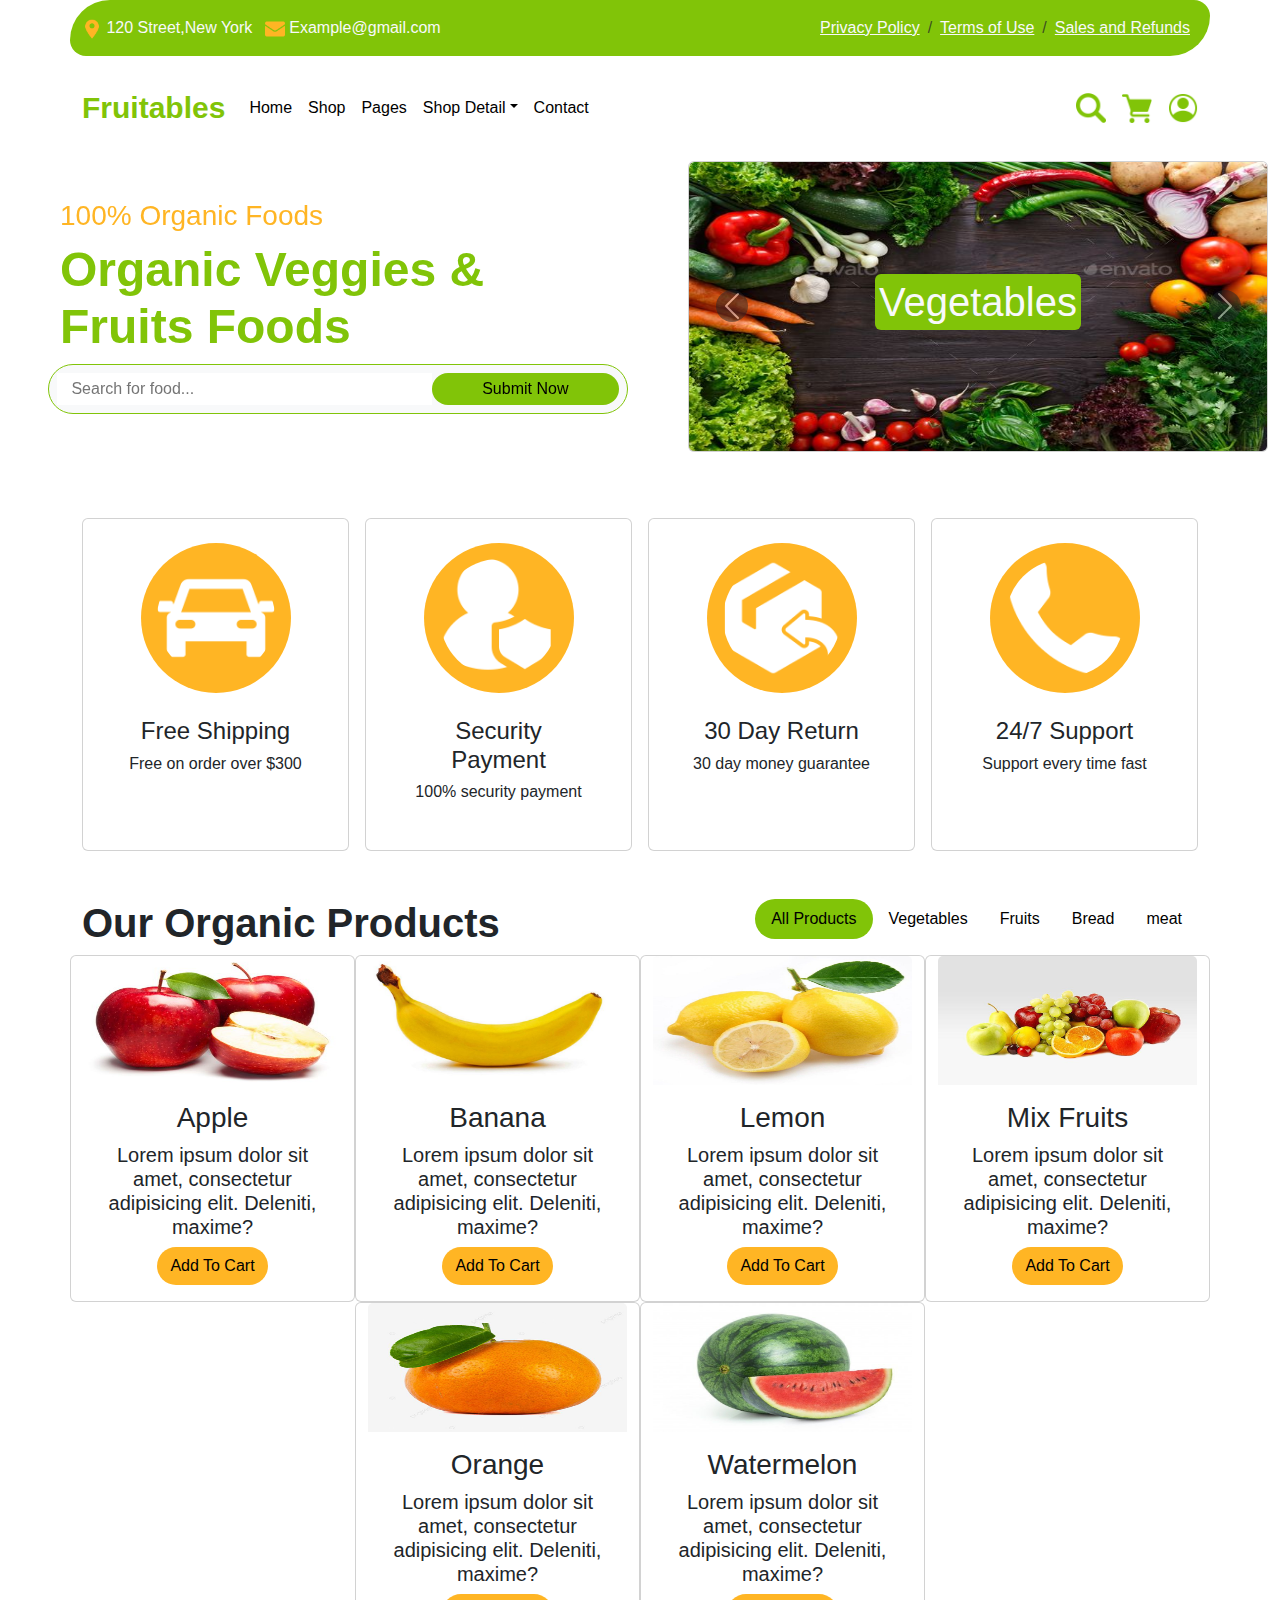
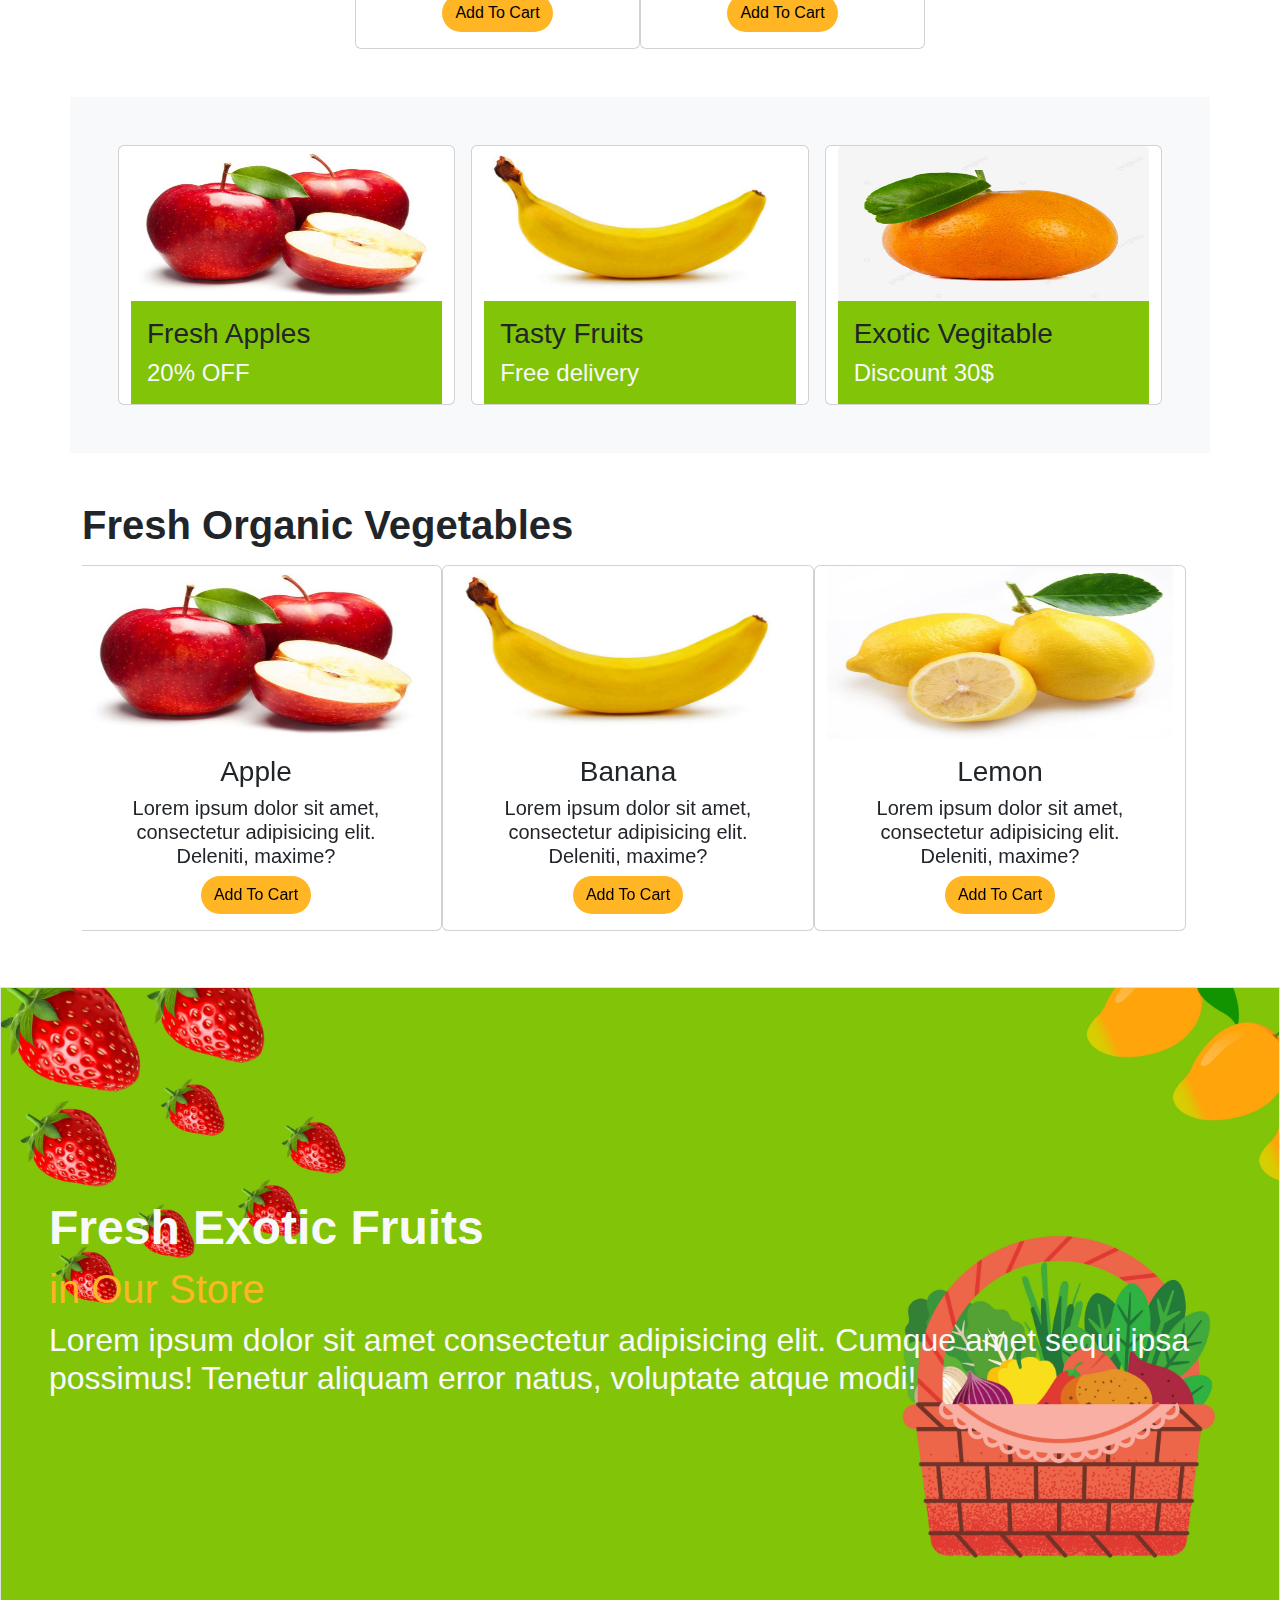
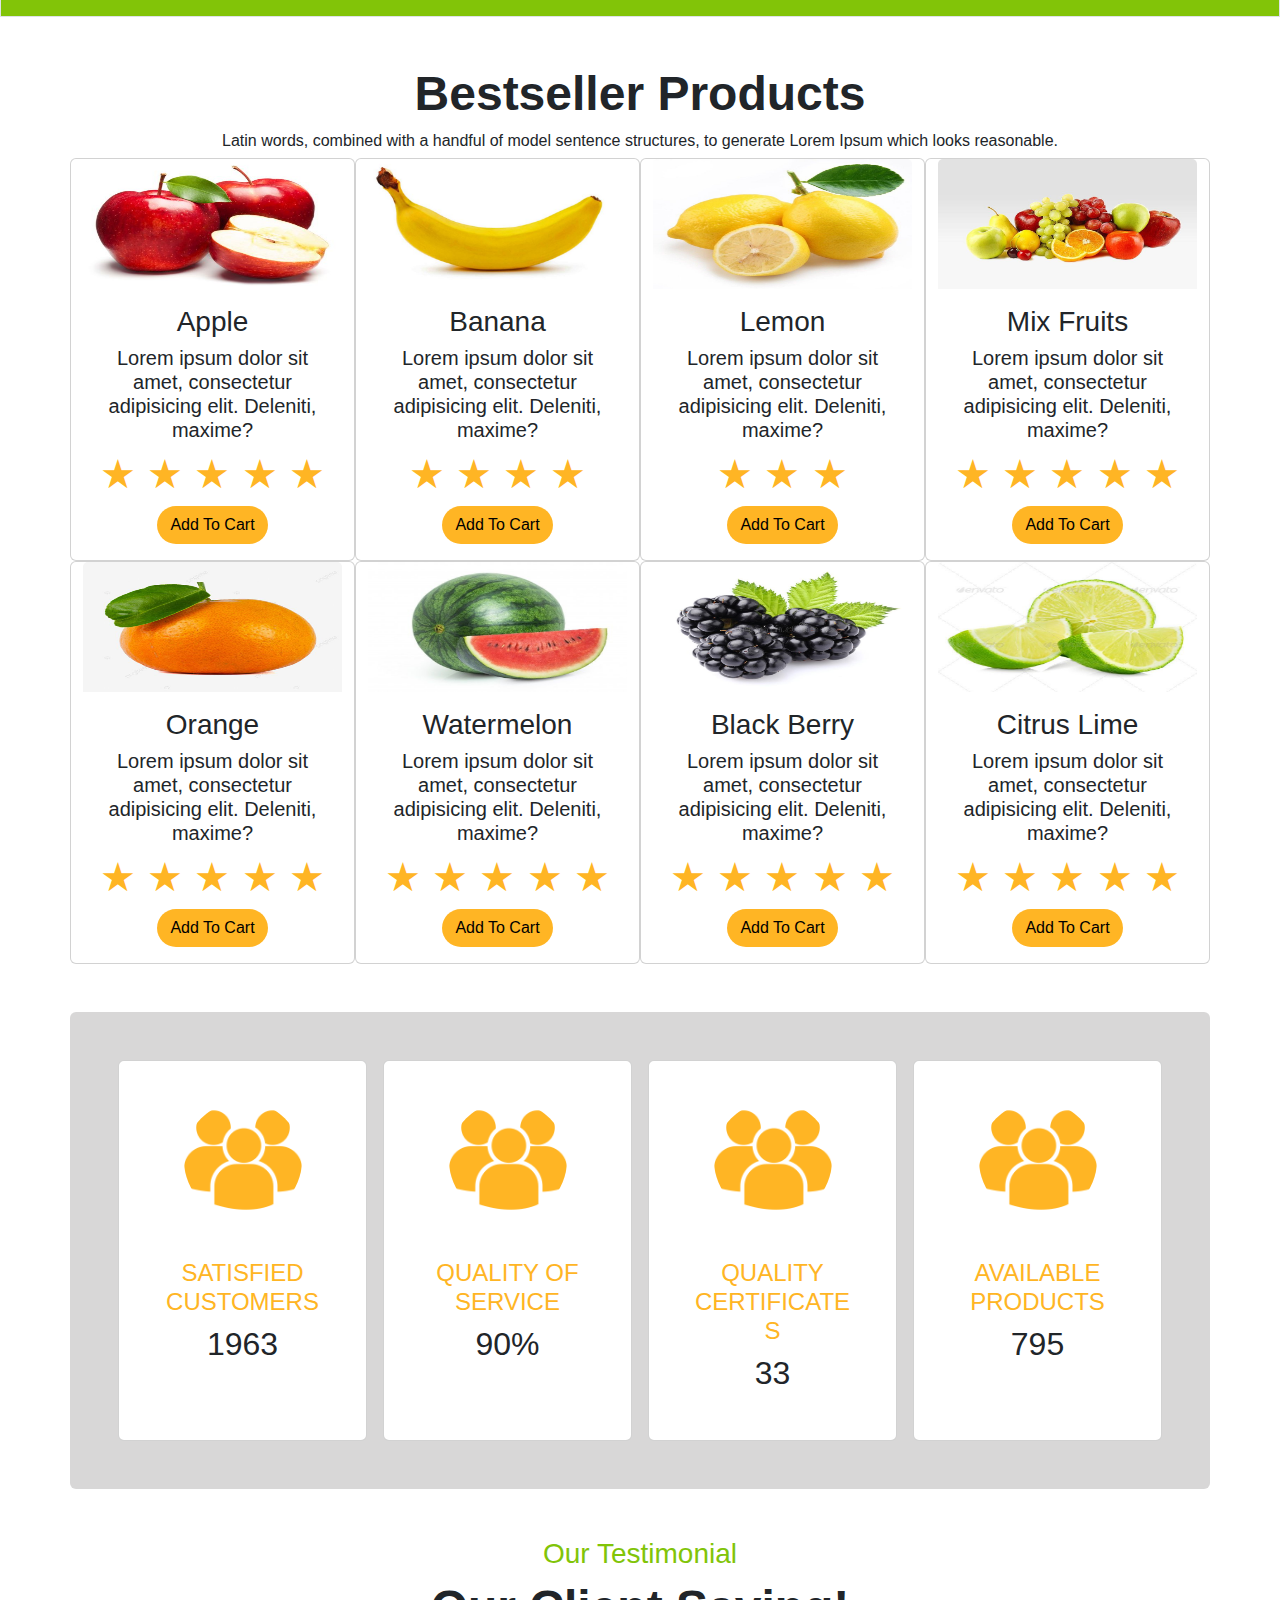
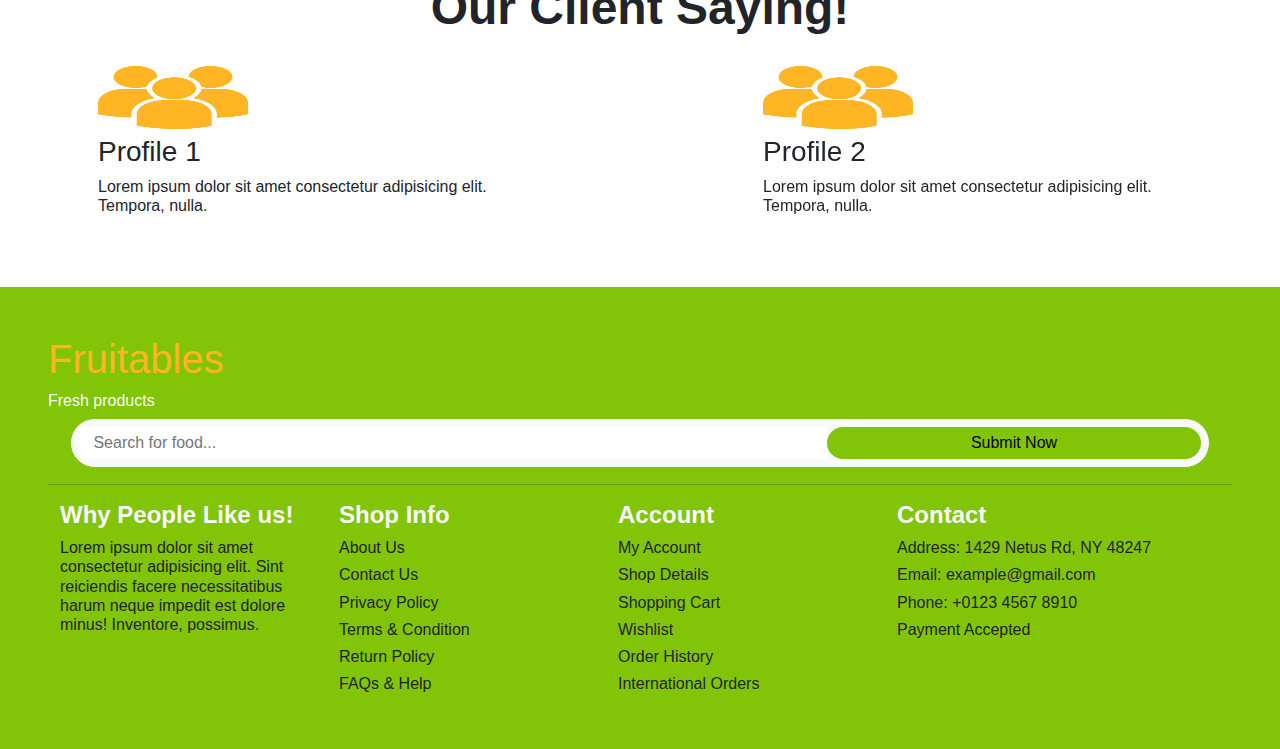
<file: index.html>
<!DOCTYPE html>
<html lang="en">

<head>
    <meta charset="UTF-8">
    <meta name="viewport" content="width=device-width, initial-scale=1.0">
    <title>Document</title>
    <link rel="stylesheet" href="style.css">
    <link href="https://cdn.jsdelivr.net/npm/bootstrap@5.3.3/dist/css/bootstrap.min.css" rel="stylesheet">
    <script src="https://cdn.jsdelivr.net/npm/bootstrap@5.3.3/dist/js/bootstrap.bundle.min.js"></script>
</head>

<body style="font-family: 'Segoe UI', Tahoma, Geneva, Verdana, sans-serif;">
    <main>
        <header class="container d-flex justify-content-between pt-3 mb-3"
            style="background-color: #81C408;border-radius: 50px 20px;">
            <div>
                <div class="d-inline-block me-2" style="height: 25px;">
                    <img src="images/map (1).png" alt="location" style="width: 20px;">
                    <h6 class="text-light text-capitalize d-inline-block" style="height: 100%;">120 street,new york</h6>
                </div>
                <div class="d-inline-block" style="height: 25px;">
                    <img src="images/email.png" alt="location" style="width: 20px;">
                    <h6 class="text-light d-inline-block" style="height: 100%;">Example@gmail.com</h6>
                </div>
            </div>
            <nav class="breadcrumb me-2">
                <a class="breadcrumb-item text-light" href="#">Privacy Policy</a>
                <a class="breadcrumb-item text-light" href="#">Terms of Use</a>
                <a href="#" class="text-light breadcrumb-item">Sales and Refunds</a>
            </nav>
        </header>
        <div class="sticky-top container-fuild" style="background-color: white;">
            <nav class="navbar navbar-expand-lg container">
                <div class="container-fluid">
                    <button class="navbar-toggler" type="button" data-bs-toggle="collapse"
                        data-bs-target="#collapsibleNavbar">
                        <span class="navbar-toggler-icon"></span>
                    </button>
                    <a class="navbar-brand green" href="#" style="font-size: 30px;font-weight: 900;">Fruitables</a>
                    <div class="collapse navbar-collapse" id="collapsibleNavbar">
                        <ul class="navbar-nav">
                            <li class="nav-item">
                                <a class="nav-link" href="#">Home</a>
                            </li>
                            <li class="nav-item">
                                <a class="nav-link" href="#">Shop</a>
                            </li>
                            <li class="nav-item">
                                <a class="nav-link" href="#">Pages</a>
                            </li>
                            <li class="nav-item dropdown">
                                <a class="nav-link btn dropdown-toggle" href="#" data-bs-toggle="dropdown">Shop
                                    Detail</a>
                                <ul class="dropdown-menu">
                                    <li class="dropdown-item">Page 1</li>
                                    <li class="dropdown-item">Page 2</li>
                                    <li class="dropdown-item">Page 3</li>
                                    <li class="dropdown-item">Page 4</li>
                                    <li class="dropdown-item">Page 5</li>
                                </ul>
                            </li>
                            <li class="nav-item">
                                <a class="nav-link" href="#">Contact</a>
                            </li>
                        </ul>
                    </div>
                    <div class=" d-flex gap-3" style="width: fit-content;" element-id="321">
                        <img src="images/magnifying-glass.png" alt="search" style="width: 30px;" element-id="320">
                        <img src="images/grocery-store.png" alt="search" style="width: 30px;" element-id="319">
                        <img src="images/account.png" alt="search" style="width: 30px;" element-id="318">
                    </div>
                </div>
            </nav>
        </div>
        <section class="container-fuild">
            <div class="row p-0 m-0">
                <div class="col-lg d-flex justify-content-center align-items-center p-5"
                    style="backdrop-filter: blur(5px);">
                    <div class="container">
                        <h3 class="text my-2">100% Organic Foods</h3>
                        <h1 style="font-weight: 900;font-size: 3rem;" class="green my-2">Organic Veggies & Fruits Foods
                        </h1>
                        <div class="p-2 rounded-pill bg-light row my-2" style="border: 1px solid #81C408;">
                            <input type="text" id="submit" class="col-8" placeholder=" Search for food..."
                                style="border: none;outline: none;padding-left: 10px;" />
                            <input type="submit" value="Submit Now" class="rounded-pill col-4 p-1"
                                style="background-color: #81C408;outline: none; border: none;">
                        </div>
                    </div>
                </div>
                <div class="col-lg d-flex justify-content-center align-items-center">
                    <div id="demo" class="carousel slide w-70 rounded" data-bs-ride="carousel">
                        <div class="carousel-inner">
                            <div class="carousel-item active card">
                                <img src="images/Frame of fresh vegetables on wooden background with copy space.jpeg"
                                    alt="slide-images" class="d-block w-100 card-img-top">
                                <div class=" card-img-overlay d-flex justify-content-center align-items-center">
                                    <h1 class=" text-light p-1 rounded" style="background-color: #81C408;">Vegetables
                                    </h1>
                                </div>
                            </div>
                            <div class="carousel-item card">
                                <img src="images/Rainbow fruits background featuring top view, white, and view by Liliya Trott Photos on @creativemarket.jpeg"
                                    alt="slide-images" class="d-block w-100 card-img-top">
                                <div class=" card-img-overlay d-flex justify-content-center align-items-center">
                                    <h1 class="text-light p-1 rounded" style="background-color: #81C408;">Fruits</h1>
                                </div>
                            </div>
                        </div>
                        <button class="carousel-control-prev" type="button" data-bs-target="#demo" data-bs-slide="prev">
                            <span class="carousel-control-prev-icon bg-dark rounded-pill"></span>
                        </button>
                        <button class="carousel-control-next" type="button" data-bs-target="#demo" data-bs-slide="next">
                            <span class="carousel-control-next-icon bg-dark rounded-pill"></span>
                        </button>
                    </div>
                </div>
            </div>
        </section>
        <section class="container my-5 row m-auto gap-3">
            <div class="card col-lg p-4 gap-2 card-iamge">
                <img src="images/car.png" alt="shipping" class="card-img-top p-3 rounded-circle d-block m-auto"
                    style="width: 100px; background-color: #FFB524;">
                <div class="card-body">
                    <h4 class="text-center">Free Shipping</h4>
                    <h6 class="text-center">Free on order over $300</h6>
                </div>
            </div>
            <div class="card col-lg  p-4 gap-2 card-iamge">
                <img src="images/user.png" alt="shipping" class="card-img-top p-3 rounded-circle d-block m-auto"
                    style="width: 100px;background-color: #FFB524;">
                <div class="card-body">
                    <h4 class="text-center">Security Payment</h4>
                    <h6 class="text-center">100% security payment</h6>
                </div>
            </div>
            <div class="card col-lg  p-4 gap-2 card-iamge">
                <img src="images/return-box (1).png" alt="shipping"
                    class="card-img-top p-3 rounded-circle d-block m-auto"
                    style="width: 100px;background-color: #FFB524;">
                <div class="card-body">
                    <h4 class="text-center">30 Day Return</h4>
                    <h6 class="text-center">30 day money guarantee</h6>
                </div>
            </div>
            <div class="card col-lg  p-4 gap-2 card-iamge">
                <img src="images/call.png" alt="shipping" class="card-img-top p-3 rounded-circle d-block m-auto"
                    style="width: 100px;background-color: #FFB524;">
                <div class="card-body">
                    <h4 class="text-center">24/7 Support</h4>
                    <h6 class="text-center">Support every time fast</h6>
                </div>
            </div>
        </section>
        <section class="container my-5">
            <div class="d-flex justify-content-between">
                <h1 style="font-weight: 900;">
                    Our Organic Products
                </h1>
                <ul class="nav nav-pills">
                    <li class="nav-item"><a href="" class="nav-link rounded-pill" style="background-color:#81C408;">All
                            Products</a></li>
                    <li class="nav-item"><a href="" class="nav-link rounded-pill">Vegetables</a></li>
                    <li class="nav-item"><a href="" class="nav-link rounded-pill">Fruits</a></li>
                    <li class="nav-item"><a href="" class="nav-link rounded-pill">Bread</a></li>
                    <li class="nav-item"><a href="" class="nav-link rounded-pill">meat</a></li>
                </ul>
            </div>
            <div class="row justify-content-center">
                <div class="card col-lg-3" style="max-width: 350px;">
                    <img src="images/apple.jpeg" alt="apple" class="card-img-top">
                    <div class="card-body d-flex justify-content-center align-items-center flex-column">
                        <h3 class="card-title text-capitalize text-center">apple</h3>
                        <h5 class="text-center">Lorem ipsum dolor sit amet, consectetur adipisicing elit. Deleniti,
                            maxime?</h5>
                        <a href="#" class="btn text-capitalize rounded-pill" style="background-color: #FFB524;">Add to
                            cart</a>
                    </div>
                </div>
                <div class="card col-lg-3" style="max-width: 350px;">
                    <img src="images/banana.jpeg" alt="apple" class="card-img-top">
                    <div class="card-body d-flex justify-content-center align-items-center flex-column">
                        <h3 class="card-title text-capitalize text-center">banana</h3>
                        <h5 class="text-center">Lorem ipsum dolor sit amet, consectetur adipisicing elit. Deleniti,
                            maxime?</h5>
                        <a href="#" class="btn text-capitalize rounded-pill" style="background-color: #FFB524;">Add to
                            cart</a>
                    </div>
                </div>
                <div class="card col-lg-3" style="max-width: 350px;">
                    <img src="images/lemon.jpeg" alt="apple" class="card-img-top">
                    <div class="card-body d-flex justify-content-center align-items-center flex-column">
                        <h3 class="card-title text-capitalize text-center">lemon</h3>
                        <h5 class="text-center">Lorem ipsum dolor sit amet, consectetur adipisicing elit. Deleniti,
                            maxime?</h5>
                        <a href="#" class="btn text-capitalize rounded-pill" style="background-color: #FFB524;">Add to
                            cart</a>
                    </div>
                </div>
                <div class="card col-lg-3" style="max-width: 350px;">
                    <img src="images/mix.jpeg" alt="apple" class="card-img-top">
                    <div class="card-body d-flex justify-content-center align-items-center flex-column">
                        <h3 class="card-title text-capitalize text-center">mix fruits</h3>
                        <h5 class="text-center">Lorem ipsum dolor sit amet, consectetur adipisicing elit. Deleniti,
                            maxime?</h5>
                        <a href="#" class="btn text-capitalize rounded-pill" style="background-color: #FFB524;">Add to
                            cart</a>
                    </div>
                </div>
                <div class="card col-lg-3" style="max-width: 350px;">
                    <img src="images/orange.jpeg" alt="apple" class="card-img-top">
                    <div class="card-body d-flex justify-content-center align-items-center flex-column">
                        <h3 class="card-title text-capitalize text-center">orange</h3>
                        <h5 class="text-center">Lorem ipsum dolor sit amet, consectetur adipisicing elit. Deleniti,
                            maxime?</h5>
                        <a href="#" class="btn text-capitalize rounded-pill" style="background-color: #FFB524;">Add to
                            cart</a>
                    </div>
                </div>
                <div class="card col-lg-3" style="max-width: 350px;">
                    <img src="images/watermelon.jpeg" alt="apple" class="card-img-top">
                    <div class="card-body d-flex justify-content-center align-items-center flex-column">
                        <h3 class="card-title text-capitalize text-center">watermelon</h3>
                        <h5 class="text-center">Lorem ipsum dolor sit amet, consectetur adipisicing elit. Deleniti,
                            maxime?</h5>
                        <a href="#" class="btn text-capitalize rounded-pill" style="background-color: #FFB524;">Add to
                            cart</a>
                    </div>
                </div>
            </div>
        </section>
        <section class="container my-5 row bg-light m-auto justify-content-center gap-3 p-5">
            <div class="card col-lg" style="max-width: 350px;">
                <img class="card-img-top" src="images/apple.jpeg" alt="Title" />
                <div class="card-body" style="background-color: #81C408;">
                    <h3 class="card-title">Fresh Apples</h3>
                    <h4 class="card-text text-light">20% OFF</h4>
                </div>
            </div>
            <div class="card col-lg" style="max-width: 350px;">
                <img class="card-img-top" src="images/banana.jpeg" alt="Title" />
                <div class="card-body" style="background-color: #81C408;">
                    <h3 class="card-title">Tasty Fruits</h3>
                    <h4 class="card-text text-light">Free delivery</h4>
                </div>
            </div>
            <div class="card col-lg" style="max-width: 350px;">
                <img class="card-img-top" src="images/orange.jpeg" alt="Title" />
                <div class="card-body" style="background-color: #81C408;">
                    <h3 class="card-title">Exotic Vegitable</h3>
                    <h4 class="card-text text-light">Discount 30$</h4>
                </div>
            </div>
        </section>
        <section class="container my-5">
            <h1 style="font-weight: 900;">Fresh Organic Vegetables</h1>

            <div class="carousel slide" id="demo" data-bs-ride="carousel">
                <div class="carousel-inner">
                    <div class="carousel-item active">
                        <div class="row justify-content-center my-2 w-100">
                            <div class="card col-4">
                                <img src="images/apple.jpeg" alt="apple" class="card-img-top">
                                <div class="card-body d-flex justify-content-center align-items-center flex-column">
                                    <h3 class="card-title text-capitalize text-center">apple</h3>
                                    <h5 class="text-center"
                                        style="font-size: clamp(0.9375rem, 0.6393rem + 0.9542vw, 1.25rem);">Lorem ipsum
                                        dolor sit amet, consectetur adipisicing elit.
                                        Deleniti, maxime?</h5>
                                    <a href="#" class="btn text-capitalize rounded-pill"
                                        style="background-color: #FFB524;">Add to cart</a>
                                </div>
                            </div>
                            <div class="card col-4">
                                <img src="images/banana.jpeg" alt="apple" class="card-img-top">
                                <div class="card-body d-flex justify-content-center align-items-center flex-column">
                                    <h3 class="card-title text-capitalize text-center">banana</h3>
                                    <h5 class="text-center"
                                        style="font-size: clamp(0.9375rem, 0.6393rem + 0.9542vw, 1.25rem);">Lorem ipsum
                                        dolor sit amet, consectetur adipisicing elit.
                                        Deleniti, maxime?</h5>
                                    <a href="#" class="btn text-capitalize rounded-pill"
                                        style="background-color: #FFB524;">Add to cart</a>
                                </div>
                            </div>
                            <div class="card col-4">
                                <img src="images/lemon.jpeg" alt="apple" class="card-img-top">
                                <div class="card-body d-flex justify-content-center align-items-center flex-column">
                                    <h3 class="card-title text-capitalize text-center">lemon</h3>
                                    <h5 class="text-center"
                                        style="font-size: clamp(0.9375rem, 0.6393rem + 0.9542vw, 1.25rem);">Lorem ipsum
                                        dolor sit amet, consectetur adipisicing elit.
                                        Deleniti, maxime?</h5>
                                    <a href="#" class="btn text-capitalize rounded-pill"
                                        style="background-color: #FFB524;">Add to cart</a>
                                </div>
                            </div>
                        </div>
                    </div>
                    <div class="carousel-item">
                        <div class="row justify-content-center my-2 w-100">
                            <div class="card col-4">
                                <img src="images/orange.jpeg" alt="apple" class="card-img-top">
                                <div class="card-body d-flex justify-content-center align-items-center flex-column">
                                    <h3 class="card-title text-capitalize text-center">orange</h3>
                                    <h5 class="text-center"
                                        style="font-size: clamp(0.9375rem, 0.6393rem + 0.9542vw, 1.25rem);">Lorem ipsum
                                        dolor sit amet, consectetur adipisicing elit.
                                        Deleniti, maxime?</h5>
                                    <a href="#" class="btn text-capitalize rounded-pill"
                                        style="background-color: #FFB524;">Add to cart</a>
                                </div>
                            </div>
                            <div class="card col-4">
                                <img src="images/watermelon.jpeg" alt="apple" class="card-img-top">
                                <div class="card-body d-flex justify-content-center align-items-center flex-column">
                                    <h3 class="card-title text-capitalize text-center" style="font-size: 25px;">
                                        watermelon</h3>
                                    <h5 style="font-size: clamp(0.9375rem, 0.6393rem + 0.9542vw, 1.25rem);">Lorem ipsum
                                        dolor sit amet,
                                        consectetur adipisicing elit.
                                        Deleniti, maxime?</h5>
                                    <a href="#" class="btn text-capitalize rounded-pill"
                                        style="background-color: #FFB524;">Add to cart</a>
                                </div>
                            </div>
                            <div class="card col-4">
                                <img src="images/Blackberry with leaves stock photo_ Image of leaf, sweet - 52062642.jpeg"
                                    alt="apple" class="card-img-top">
                                <div class="card-body d-flex justify-content-center align-items-center flex-column">
                                    <h3 class="card-title text-capitalize text-center">blackBerry</h3>
                                    <h5 class="text-center"
                                        style="font-size: clamp(0.9375rem, 0.6393rem + 0.9542vw, 1.25rem);">Lorem ipsum
                                        dolor sit amet, consectetur adipisicing elit.
                                        Deleniti, maxime?</h5>
                                    <a href="#" class="btn text-capitalize rounded-pill"
                                        style="background-color: #FFB524;">Add to cart</a>
                                </div>
                            </div>
                        </div>
                    </div>
                </div>
            </div>
        </section>
        <section class="container-fuild border p-5 my-5" style="
            background-image: url(images/fruits2.jpg);
            background-size: cover;
            background-position: center;
            background-repeat: no-repeat;
            min-height:70vh;
            display: flex;
            flex-direction: column;
            justify-content: center;
        ">
            <h1 class="text-light" style="font-size: 3rem;font-weight: 900;">Fresh Exotic Fruits</h1>
            <h1 class="text">in Our Store</h1>
            <h2 class="text-light">
                Lorem ipsum dolor sit amet consectetur adipisicing elit. Cumque amet sequi ipsa possimus! Tenetur
                aliquam error natus, voluptate atque modi!
            </h2>
        </section>
        <section class="container my-5">
            <h1 class="w-100 text-center" style="font-weight: 900;font-size: 3rem;">Bestseller Products</h1>
            <h6 class="w-100 text-center">Latin words, combined with a handful of model sentence structures, to generate
                Lorem Ipsum which looks reasonable.</h6>
            <div class="row justify-content-center">
                <div class="card col-lg-3" style="max-width: 350px;">
                    <img src="images/apple.jpeg" alt="apple" class="card-img-top">
                    <div class="card-body d-flex justify-content-center align-items-center flex-column">
                        <h3 class="card-title text-capitalize text-center">apple</h3>
                        <h5 class="text-center">Lorem ipsum dolor sit amet, consectetur adipisicing elit. Deleniti,
                            maxime?</h5>
                        <div class="container-fuild h1 text">&starf; &starf; &starf; &starf; &starf;</div>
                        <a href="#" class="btn text-capitalize rounded-pill" style="background-color: #FFB524;">Add to
                            cart</a>
                    </div>
                </div>
                <div class="card col-lg-3" style="max-width: 350px;">
                    <img src="images/banana.jpeg" alt="apple" class="card-img-top">
                    <div class="card-body d-flex justify-content-center align-items-center flex-column">
                        <h3 class="card-title text-capitalize text-center">banana</h3>
                        <h5 class="text-center">Lorem ipsum dolor sit amet, consectetur adipisicing elit. Deleniti,
                            maxime?</h5>
                        <div class="container-fuild h1 text">&starf; &starf; &starf; &starf; </div>
                        <a href="#" class="btn text-capitalize rounded-pill" style="background-color: #FFB524;">Add to
                            cart</a>
                    </div>
                </div>
                <div class="card col-lg-3" style="max-width: 350px;">
                    <img src="images/lemon.jpeg" alt="apple" class="card-img-top">
                    <div class="card-body d-flex justify-content-center align-items-center flex-column">
                        <h3 class="card-title text-capitalize text-center">lemon</h3>
                        <h5 class="text-center">Lorem ipsum dolor sit amet, consectetur adipisicing elit. Deleniti,
                            maxime?</h5>
                        <div class="container-fuild h1 text">&starf; &starf; &starf;</div>
                        <a href="#" class="btn text-capitalize rounded-pill" style="background-color: #FFB524;">Add to
                            cart</a>
                    </div>
                </div>
                <div class="card col-lg-3" style="max-width: 350px;">
                    <img src="images/mix.jpeg" alt="apple" class="card-img-top">
                    <div class="card-body d-flex justify-content-center align-items-center flex-column">
                        <h3 class="card-title text-capitalize text-center">mix fruits</h3>
                        <h5 class="text-center">Lorem ipsum dolor sit amet, consectetur adipisicing elit. Deleniti,
                            maxime?</h5>
                        <div class="container-fuild h1 text">&starf; &starf; &starf; &starf; &starf;</div>
                        <a href="#" class="btn text-capitalize rounded-pill" style="background-color: #FFB524;">Add to
                            cart</a>
                    </div>
                </div>
                <div class="card col-lg-3" style="max-width: 350px;">
                    <img src="images/orange.jpeg" alt="apple" class="card-img-top">
                    <div class="card-body d-flex justify-content-center align-items-center flex-column">
                        <h3 class="card-title text-capitalize text-center">orange</h3>
                        <h5 class="text-center">Lorem ipsum dolor sit amet, consectetur adipisicing elit. Deleniti,
                            maxime?</h5>
                        <div class="container-fuild h1 text">&starf; &starf; &starf; &starf; &starf;</div>
                        <a href="#" class="btn text-capitalize rounded-pill" style="background-color: #FFB524;">Add to
                            cart</a>
                    </div>
                </div>
                <div class="card col-lg-3" style="max-width: 350px;">
                    <img src="images/watermelon.jpeg" alt="apple" class="card-img-top">
                    <div class="card-body d-flex justify-content-center align-items-center flex-column">
                        <h3 class="card-title text-capitalize text-center">watermelon</h3>
                        <h5 class="text-center">Lorem ipsum dolor sit amet, consectetur adipisicing elit. Deleniti,
                            maxime?</h5>
                        <div class="container-fuild h1 text">&starf; &starf; &starf; &starf; &starf;</div>
                        <a href="#" class="btn text-capitalize rounded-pill" style="background-color: #FFB524;">Add to
                            cart</a>
                    </div>
                </div>
                <div class="card col-lg-3" style="max-width: 350px;">
                    <img src="images/Blackberry with leaves stock photo_ Image of leaf, sweet - 52062642.jpeg"
                        alt="apple" class="card-img-top">
                    <div class="card-body d-flex justify-content-center align-items-center flex-column">
                        <h3 class="card-title text-capitalize text-center">Black Berry</h3>
                        <h5 class="text-center">Lorem ipsum dolor sit amet, consectetur adipisicing elit. Deleniti,
                            maxime?</h5>
                        <div class="container-fuild h1 text">&starf; &starf; &starf; &starf; &starf;</div>
                        <a href="#" class="btn text-capitalize rounded-pill" style="background-color: #FFB524;">Add to
                            cart</a>
                    </div>
                </div>
                <div class="card col-lg-3" style="max-width: 350px;">
                    <img src="images/Citrus lime fruit half isolated on white background.jpeg" alt="apple"
                        class="card-img-top">
                    <div class="card-body d-flex justify-content-center align-items-center flex-column">
                        <h3 class="card-title text-capitalize text-center">Citrus Lime</h3>
                        <h5 class="text-center">Lorem ipsum dolor sit amet, consectetur adipisicing elit. Deleniti,
                            maxime?</h5>
                        <div class="container-fuild h1 text">&starf; &starf; &starf; &starf; &starf;</div>
                        <a href="#" class="btn text-capitalize rounded-pill" style="background-color: #FFB524;">Add to
                            cart</a>
                    </div>
                </div>
            </div>
        </section>
        <section class="container my-5 row m-auto gap-3 p-5 rounded" style="background-color: rgb(216, 215, 215);">
            <div class="card col-lg p-4 gap-2 card-iamge">
                <img src="images/multiple-users-silhouette.png" alt="shipping"
                    class="card-img-top p-3 rounded-circle d-block m-auto">
                <div class="card-body">
                    <h4 class="text-center text">SATISFIED CUSTOMERS</h4>
                    <h6 class="text-center h2">1963</h6>
                </div>
            </div>
            <div class="card col-lg  p-4 gap-2 card-iamge">
                <img src="images/multiple-users-silhouette.png" alt="shipping"
                    class="card-img-top p-3 rounded-circle d-block m-auto">
                <div class="card-body">
                    <h4 class="text-center text">QUALITY OF SERVICE</h4>
                    <h6 class="text-center h2">90%</h6>
                </div>
            </div>
            <div class="card col-lg  p-4 gap-2 card-iamge">
                <img src="images/multiple-users-silhouette.png" alt="shipping"
                    class="card-img-top p-3 rounded-circle d-block m-auto">
                <div class="card-body">
                    <h4 class="text-center text">QUALITY CERTIFICATES</h4>
                    <h6 class="text-center h2">33</h6>
                </div>
            </div>
            <div class="card col-lg  p-4 gap-2 card-iamge">
                <img src="images/multiple-users-silhouette.png" alt="shipping"
                    class="card-img-top p-3 rounded-circle d-block m-auto">
                <div class="card-body">
                    <h4 class="text-center text">AVAILABLE PRODUCTS</h4>
                    <h6 class="text-center h2">795</h6>
                </div>
            </div>
        </section>
        <section class="container my-5">
            <h1 class="w-100 text-center green h3">Our Testimonial</h1>
            <h6 class="w-100 text-center" style="font-weight: 900;font-size: 3rem;">Our Client Saying!</h6>
            <div class="carousel slide" id="demoOne" data-bs-ride="carousel">
                <div class="carousel-inner">
                    <div class="carousel-item active">
                        <div class="row justify-content-between">
                            <div class="card col-5" style="border: none;">
                                <div class="card-body">
                                    <img src="images/multiple-users-silhouette.png" alt="profile" class="card-img-top"
                                        style="width:150px;aspect-ratio:none;">
                                    <h1 class="h3">Profile 1</h1>
                                    <h1 class="h6">Lorem ipsum dolor sit amet consectetur adipisicing elit. Tempora,
                                        nulla.</h1>
                                </div>
                            </div>
                            <div class="card col-5" style="border:none;">
                                <div class="card-body">
                                    <img src="images/multiple-users-silhouette.png" alt="profile" class="card-img-top"
                                        style="width:150px;aspect-ratio:none;">
                                    <h1 class="h3">Profile 2</h1>
                                    <h1 class="h6">Lorem ipsum dolor sit amet consectetur adipisicing elit. Tempora,
                                        nulla.</h1>
                                </div>
                            </div>
                        </div>
                    </div>
                    <div class="carousel-item">
                        <div class="row justify-content-between">
                            <div class="card col-5" style="border: none;">
                                <div class="card-body">
                                    <img src="images/multiple-users-silhouette.png" alt="profile" class="card-img-top"
                                        style="width:150px;aspect-ratio:none;">
                                    <h1 class="h3">Profile 3</h1>
                                    <h1 class="h6">Lorem ipsum dolor sit amet consectetur adipisicing elit. Tempora,
                                        nulla.</h1>
                                </div>
                            </div>
                            <div class="card col-5" style="border: none;">
                                <div class="card-body">
                                    <img src="images/multiple-users-silhouette.png" alt="profile" class="card-img-top"
                                        style="width:150px;aspect-ratio:none;">
                                    <h1 class="h3">Profile 4</h1>
                                    <h1 class="h6">Lorem ipsum dolor sit amet consectetur adipisicing elit. Tempora,
                                        nulla.</h1>
                                </div>
                            </div>
                        </div>
                    </div>
                    <div class="carousel-item">
                        <div class="row justify-content-between">
                            <div class="card col-5" style="border:none;">
                                <div class="card-body">
                                    <img src="images/multiple-users-silhouette.png" alt="profile" class="card-img-top"
                                        style="width:150px;aspect-ratio:none;">
                                    <h1 class="h3">Profile 5</h1>
                                    <h1 class="h6">Lorem ipsum dolor sit amet consectetur adipisicing elit. Tempora,
                                        nulla.</h1>
                                </div>
                            </div>
                            <div class="card col-5" style="border:none;">
                                <div class="card-body">
                                    <img src="images/multiple-users-silhouette.png" alt="profile" class="card-img-top"
                                        style="width:150px;aspect-ratio:none;">
                                    <h1 class="h3">Profile 6</h1>
                                    <h1 class="h6">Lorem ipsum dolor sit amet consectetur adipisicing elit. Tempora,
                                        nulla.</h1>
                                </div>
                            </div>
                        </div>
                    </div>
                </div>
            </div>
        </section>
        <section class="container-fuild p-5" style="background-color: #81C408;">
            <h1 class="text">Fruitables</h1>
            <h6 class="text-light">Fresh products</h6>
            <div class="container">
                <div class="p-2 rounded-pill bg-light row my-2" style="border: 1px solid #81C408;">
                    <input type="text" id="submit" class="col-8" placeholder=" Search for food..."
                        style="border: none;outline: none;padding-left: 10px;" />
                    <input type="submit" value="Submit Now" class="rounded-pill col-4 p-1"
                        style="background-color: #81C408;outline: none; border: none;">
                </div>
            </div>
            <hr>
            <div class="row container">
                <div class="col-lg-3">
                    <h4 style="font-weight: 900;" class="text-light">Why People Like us!</h4>
                    <h6>Lorem ipsum dolor sit amet consectetur adipisicing elit. Sint reiciendis facere necessitatibus
                        harum neque impedit est dolore minus! Inventore, possimus.</h6>
                </div>
                <div class="col-lg-3">
                    <h4 style="font-weight: 900;" class="text-light">Shop Info</h4>
                    <h6>About Us</h6>
                    <h6>Contact Us</h6>
                    <h6>Privacy Policy</h6>
                    <h6>Terms & Condition</h6>
                    <h6>Return Policy</h6>
                    <h6>FAQs & Help</h6>
                </div>
                <div class="col-lg-3">
                    <h4 style="font-weight: 900;" class="text-light">Account</h4>
                    <h6>My Account</h6>
                    <h6>Shop Details</h6>
                    <h6>Shopping Cart</h6>
                    <h6>Wishlist</h6>
                    <h6>Order History</h6>
                    <h6>International Orders</h6>
                </div>
                <div class="col-lg-3">
                    <h4 style="font-weight: 900;" class="text-light">Contact</h4>
                    <h6>Address: 1429 Netus Rd, NY 48247</h6>
                    <h6>Email: example@gmail.com</h6>
                    <h6>Phone: +0123 4567 8910</h6>
                    <h6>Payment Accepted</h6>
                </div>
            </div>
        </section>
    </main>
</body>

</html>
</file>
<file: style.css>
/* 
 bg - #81C408
 text - 
 logo - #FFB524
*/
a {
    transition: all  300ms ease-in-out !important;
    color: black !important;
}
header a:hover {
    color:#FFB524 !important ;
}
#nav  a:hover {
    color:#81C408 !important;
}
.text {
    color: #FFB524 !important;
}
.green {
    color:#81C408 !important;
}
.card {
    overflow: hidden !important;
}
.card-img-top {
    overflow: hidden !important;
    transition: all 500ms ease-in-out !important;
}
.card:hover .card-img-top {
    transform: scale(1.1) !important;
}
.card .card-img-top {
    aspect-ratio: 2/1 !important;
}
.card-iamge  .card-img-top{
    width: 150px !important;
    aspect-ratio:0/0 !important;
}
</file>
